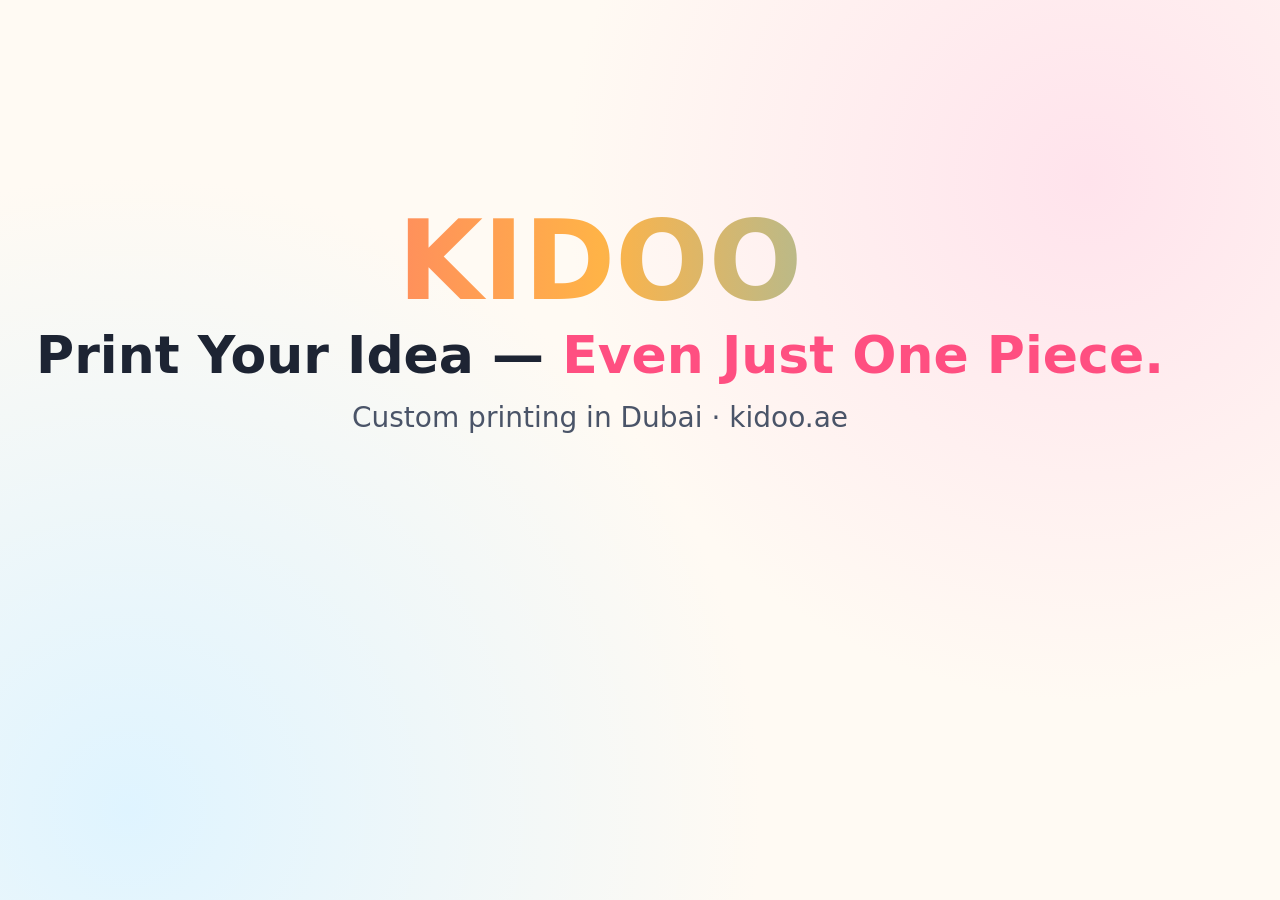
<file: og.html>
<html><body style="margin:0;width:1200px;height:630px;display:flex;align-items:center;justify-content:center;font-family:system-ui;background:radial-gradient(circle at 85% 20%,#ffe3ec,transparent 40%),radial-gradient(circle at 10% 90%,#dff4ff,transparent 45%),#fffaf3"><div style="text-align:center"><div style="font-size:110px;font-weight:900;background:linear-gradient(90deg,#ff4f81,#ffb347,#3ec5ff);-webkit-background-clip:text;color:transparent">KIDOO</div><div style="font-size:52px;font-weight:900;color:#1d2433">Print Your Idea — <span style="color:#ff4f81">Even Just One Piece.</span></div><div style="font-size:28px;color:#4a5468;margin-top:16px">Custom printing in Dubai · kidoo.ae</div></div></body></html>
</file>
